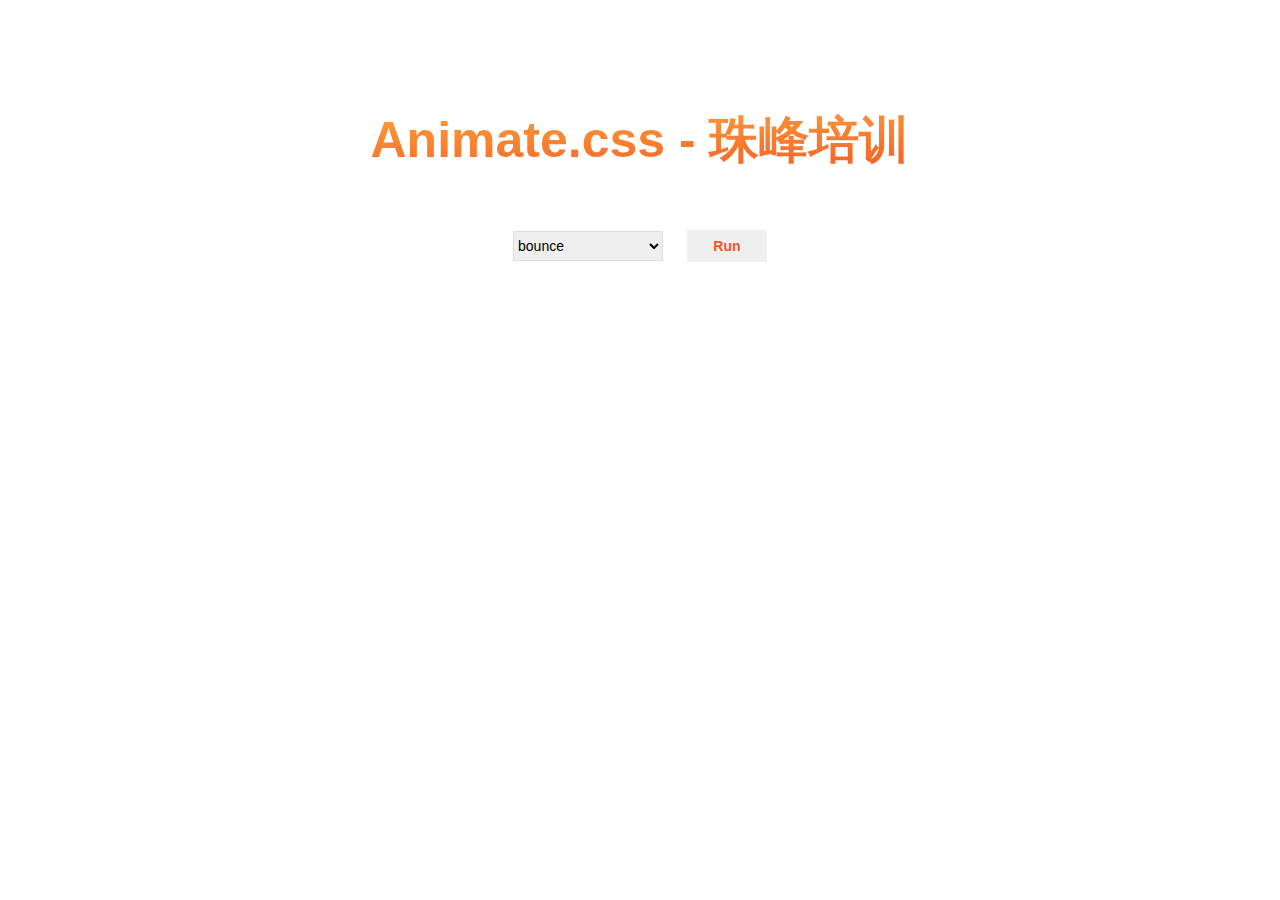
<file: 上线的项目/animate/index.html>
<!DOCTYPE html>
<html>
<head>
    <meta charset="UTF-8">
    <meta name="viewport"
          content="width=device-width, user-scalable=no, initial-scale=1.0, maximum-scale=1.0, minimum-scale=1.0"/>
    <title>Animate.css-珠峰培训</title>
    <link rel="stylesheet" href="css/reset.min.css"/>
    <link rel="stylesheet" href="css/animate.min.css"/>
    <link rel="stylesheet" href="css/animate.css"/>
    <link rel="stylesheet" href="css/index.css"/>
</head>
<body>
<main class="main">
    <h1 class="animated" id="runResult"><span>Animate.css - 珠峰培训</span></h1>

    <div class="options">
        <select class="animations">
            <optgroup label="Attention Seekers">
                <option value="bounce">bounce</option>
                <option value="flash">flash</option>
                <option value="pulse">pulse</option>
                <option value="rubberBand">rubberBand</option>
                <option value="shake">shake</option>
                <option value="swing">swing</option>
                <option value="tada">tada</option>
                <option value="wobble">wobble</option>
                <option value="jello">jello</option>
            </optgroup>

            <optgroup label="Bouncing Entrances">
                <option value="bounceIn">bounceIn</option>
                <option value="bounceInDown">bounceInDown</option>
                <option value="bounceInLeft">bounceInLeft</option>
                <option value="bounceInRight">bounceInRight</option>
                <option value="bounceInUp">bounceInUp</option>
            </optgroup>

            <optgroup label="Bouncing Exits">
                <option value="bounceOut">bounceOut</option>
                <option value="bounceOutDown">bounceOutDown</option>
                <option value="bounceOutLeft">bounceOutLeft</option>
                <option value="bounceOutRight">bounceOutRight</option>
                <option value="bounceOutUp">bounceOutUp</option>
            </optgroup>

            <optgroup label="Fading Entrances">
                <option value="fadeIn">fadeIn</option>
                <option value="fadeInDown">fadeInDown</option>
                <option value="fadeInDownBig">fadeInDownBig</option>
                <option value="fadeInLeft">fadeInLeft</option>
                <option value="fadeInLeftBig">fadeInLeftBig</option>
                <option value="fadeInRight">fadeInRight</option>
                <option value="fadeInRightBig">fadeInRightBig</option>
                <option value="fadeInUp">fadeInUp</option>
                <option value="fadeInUpBig">fadeInUpBig</option>
            </optgroup>

            <optgroup label="Fading Exits">
                <option value="fadeOut">fadeOut</option>
                <option value="fadeOutDown">fadeOutDown</option>
                <option value="fadeOutDownBig">fadeOutDownBig</option>
                <option value="fadeOutLeft">fadeOutLeft</option>
                <option value="fadeOutLeftBig">fadeOutLeftBig</option>
                <option value="fadeOutRight">fadeOutRight</option>
                <option value="fadeOutRightBig">fadeOutRightBig</option>
                <option value="fadeOutUp">fadeOutUp</option>
                <option value="fadeOutUpBig">fadeOutUpBig</option>
            </optgroup>

            <optgroup label="Flippers">
                <option value="flip">flip</option>
                <option value="flipInX">flipInX</option>
                <option value="flipInY">flipInY</option>
                <option value="flipOutX">flipOutX</option>
                <option value="flipOutY">flipOutY</option>
            </optgroup>

            <optgroup label="Lightspeed">
                <option value="lightSpeedIn">lightSpeedIn</option>
                <option value="lightSpeedOut">lightSpeedOut</option>
            </optgroup>

            <optgroup label="Rotating Entrances">
                <option value="rotateIn">rotateIn</option>
                <option value="rotateInDownLeft">rotateInDownLeft</option>
                <option value="rotateInDownRight">rotateInDownRight</option>
                <option value="rotateInUpLeft">rotateInUpLeft</option>
                <option value="rotateInUpRight">rotateInUpRight</option>
            </optgroup>

            <optgroup label="Rotating Exits">
                <option value="rotateOut">rotateOut</option>
                <option value="rotateOutDownLeft">rotateOutDownLeft</option>
                <option value="rotateOutDownRight">rotateOutDownRight</option>
                <option value="rotateOutUpLeft">rotateOutUpLeft</option>
                <option value="rotateOutUpRight">rotateOutUpRight</option>
            </optgroup>

            <optgroup label="Sliding Entrances">
                <option value="slideInUp">slideInUp</option>
                <option value="slideInDown">slideInDown</option>
                <option value="slideInLeft">slideInLeft</option>
                <option value="slideInRight">slideInRight</option>

            </optgroup>
            <optgroup label="Sliding Exits">
                <option value="slideOutUp">slideOutUp</option>
                <option value="slideOutDown">slideOutDown</option>
                <option value="slideOutLeft">slideOutLeft</option>
                <option value="slideOutRight">slideOutRight</option>

            </optgroup>

            <optgroup label="Zoom Entrances">
                <option value="zoomIn">zoomIn</option>
                <option value="zoomInDown">zoomInDown</option>
                <option value="zoomInLeft">zoomInLeft</option>
                <option value="zoomInRight">zoomInRight</option>
                <option value="zoomInUp">zoomInUp</option>
            </optgroup>

            <optgroup label="Zoom Exits">
                <option value="zoomOut">zoomOut</option>
                <option value="zoomOutDown">zoomOutDown</option>
                <option value="zoomOutLeft">zoomOutLeft</option>
                <option value="zoomOutRight">zoomOutRight</option>
                <option value="zoomOutUp">zoomOutUp</option>
            </optgroup>

            <optgroup label="Specials">
                <option value="hinge">hinge</option>
                <option value="rollIn">rollIn</option>
                <option value="rollOut">rollOut</option>
            </optgroup>
        </select>
        <input type="button" value="Run" class="animationRun">
    </div>
</main>
<script src="js/jquery-1.11.3.min.js"></script>
<script>
    $(document).ready(function () {
        var $runResult = $('#runResult'),
                $animationRun = $('.animationRun'),
                $animations = $('.animations');

        function run(val) {
            $runResult.addClass(val).on('webkitAnimationEnd mozAnimationEnd MSAnimationEnd oanimationend animationend', function () {
                $(this).removeClass(val);
            });
        }

        $animationRun.on('click', function () {
            run($animations.val());
        });

        $animations.on('change', function () {
            run($animations.val());
        });
    });
</script>
</body>
</html>
</file>
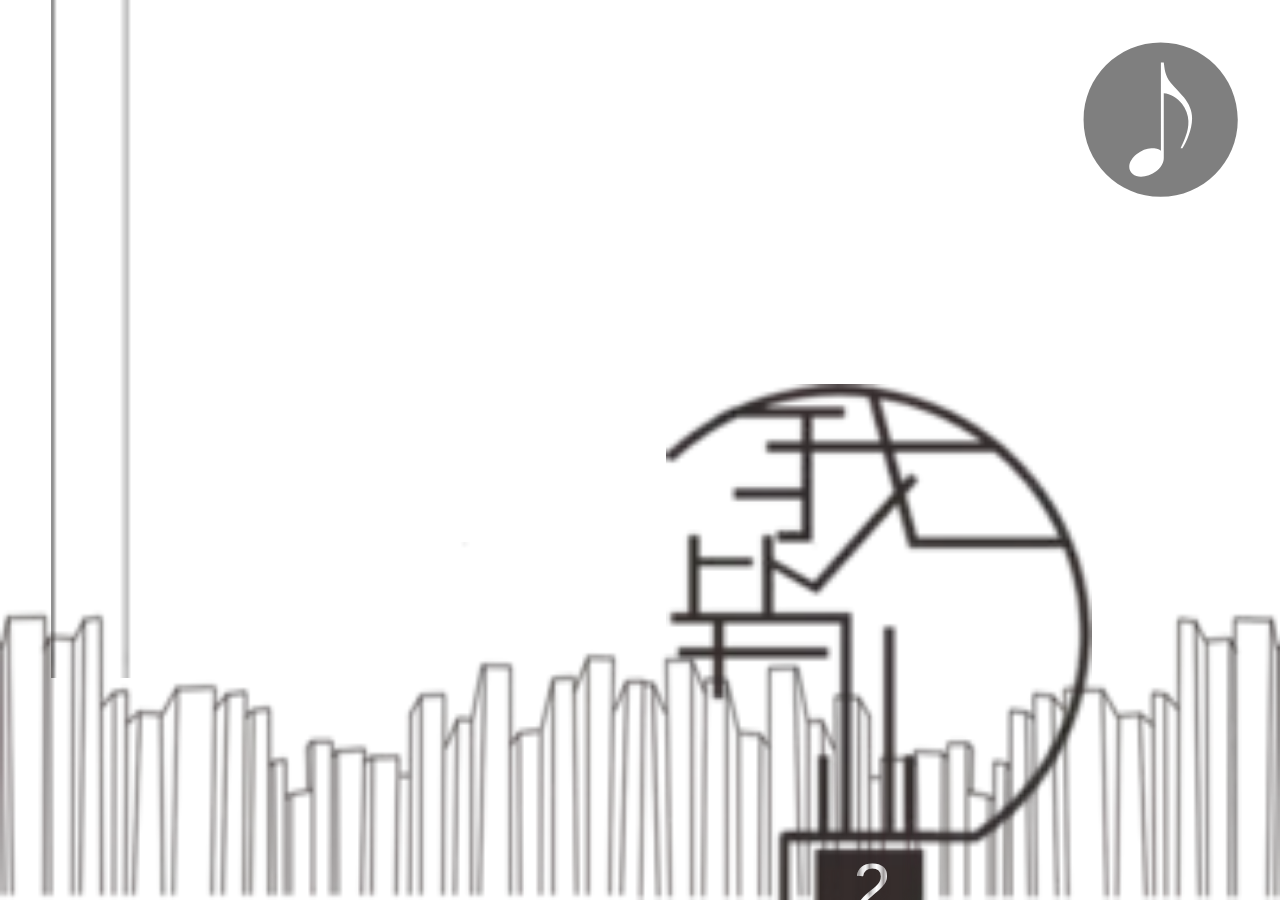
<file: 上线的项目/h5个人简历/index.html>
<!DOCTYPE html>
<html lang="en">

<head>
    <meta charset="UTF-8">
    <meta name="viewport" content="width=device-width, initial-scale=1.0">
    <meta http-equiv="X-UA-Compatible" content="ie=edge">
    <link rel="stylesheet" href="./css/index.css">
    <link rel="stylesheet" href="./css/zhufeng-animate.1.0.0.min.css">
    <title>Document</title>
    <script>
        // 750 / 100 = w / x
        let x = 100 * (document.documentElement.clientWidth || document.body.clientWidth) / 750;
        document.documentElement.style.fontSize = x + 'px'
    </script>
    <script src="./js/zepto.js"></script>
</head>

<body>

<section class="jl">
    <div class="music_icon"></div>
    <!-- 第一页 -->
    <div class="jl_first swiper-slide">
    <div class="jl_one">
        <img src="./img/jl.jpg" alt="" class='one'>
        <img src="./img/d1yyw.jpg" alt="" class='two'>
    </div>
    <div class="by_box">
        <img src="./img/by.jpg" class="by">
        <ul class="by_list">
            <li>2</li>
            <li>0</li>
            <li>1</li>
            <li>9</li>
        </ul>
    </div>
    <div class="img">
        <img src="./img/hei.jpg" class="hei_img">
        <img src="./img/d1y-zx.jpg" class="qingkuang_img">
        <img src="./img/ysjiantou.jpg" class="jiantou_img">
        <img src="./img/myxf.jpg" alt="" class="bj_img">
    </div>
    </div>
    <!-- 第二页 -->
    <div class="jl_twoth swiper-slide">
             <span class="xgsj">
                 <img src="./img/zwpjs.jpg">
                 <span> 相关实践</span>
            </span>
        <span class="sj">
                 <img src="./img/d3y-1.jpg">
                 <span>2010年10月，进入虫二设计工作室开始学习建筑动画建筑概念设计方面的知识。</span>
            </span>
        <span class="dr">
                 <img src="./img/d3y-2.jpg">
                 <span>2011年10月，参与岳阳市旅游局“环南湖旅游规划设计”动画项目制作。</span>
            </span>
        <span class="ly">
                 <img src="./img/d3y-5.jpg">
                 <span>2012年4-5月,参与湖南理工学院小区蔡老师别墅（美式田园风格）室内设计项目。</span>
             </span>
        <span class="bs">
                 <img src="./img/d3y-4.jpg">
                 <span>2012年8月，担任岳阳市虫二设计工作室环艺方向软件主教 </span>
             </span>
        <span class="xm">
                 <img src="./img/d3y-5.jpg">
                 <span>2013年1月，参与岳阳市济海物流园鸟瞰规划设计项目。</span>
             </span>
        <img src="./img/myxf.jpg">
    </div>
    <!-- 第三页 -->
    <div class="jl_third swiper-slide">
             <span class="zw">
                 <img src="./img/zwpjs.jpg">
                <span>自我评价</span>
             </span>
        <span class="zw_zhong">
                    &nbsp;&nbsp;&nbsp;&nbsp;我是一个对生活和设计充满无限热情的人。喜欢书籍、电影、音乐、摄影、旅游。
             </span>
        <span class="zw_daduan">
                    &nbsp;&nbsp;&nbsp;&nbsp;大学四年的锻炼，让我对环境有很好的适应能力。通过与团队一起合作完成各项设计，养成了一种良好的团队精神。在生活与工作上都用一种积极的态度去面对。即将步入社会踏上一个新的旅途的我们都很迷茫，不知道第一份工作会是什么会遇见怎样的同事怎么样的领导，但我相信不管在什么时候只要脚踏实地，走好当下的每一步，每天以一个崭新的姿态去迎接它，美好的明天终究会到来的。
             </span>
        <span class="zw_wei">
                <img src="./img/zwpjk.jpg">
                <div class="grzy">
                    <span>个人主页:www.xxx.com</span>
                </div>
                <div class="dzyx">
                    <span>电子邮箱:dianzi@163.com</span>
                </div>
                <div class="dh">
                    <span>电话:15510905994</span>
                </div>
             </span>
        <img src="./img/myxf.jpg">
    </div>
</section>
<audio src="victory.m4a" id="audio" autoplay></audio>
<script src="./js/index.js"></script>
</body>

</html>
</file>
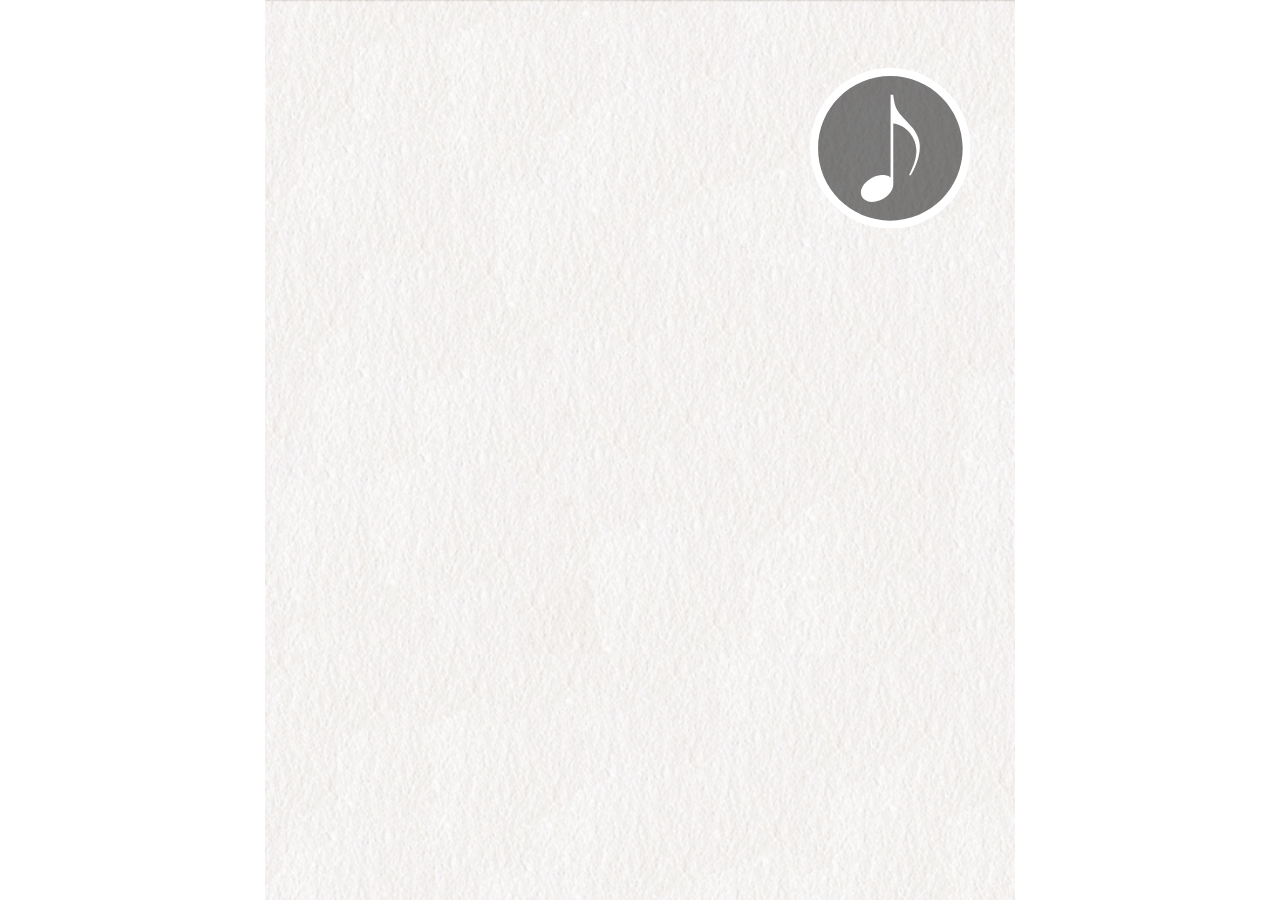
<file: 上线的项目/day-18.html>
<!DOCTYPE html>
<html lang="en">
<head>
    <meta charset="UTF-8">
    <meta name="viewport"
          content="width=device-width, user-scalable=no, initial-scale=1.0, maximum-scale=1.0, minimum-scale=1.0">
    <title>Title</title>
    <link rel="stylesheet" href="css/zhufeng-animate.1.0.0.min.css">
    <link rel="stylesheet" href="css/style-1.css">
    <script src="js/flexible.js"></script>
    <script src="js/zepto.js"></script>
    <script>
        // 750/100 = w / x
        let x = 100 * (document.documentElement.clientWidth || document.body.clientWidth) / 750;
        document.documentElement.style.fontSize = x + 'px';
        // 前提是 有 meta viewport
    </script>
    <!--    <script src="js/zhufeng-aniamte-phone-1.0.0.min.js"></script>-->

</head>
<body>
<main class="mainBox">
    <div class="swiper-container">
        <div class="swiper-wrapper">
            <div class="music_icon"></div>
            <div class="swiper-slide page1 " id="page1">
                <img src="img/index_1.png" alt="">
                <img src="img/index_2.png" alt="">
                <img src="img/index_3.png" alt="">
                <img src="img/index_4.png" alt="">
                <img src="img/index_5.png" alt="">
            </div>
            <div class="swiper-slide page2  " id="page2">
                <img src="img/img-1.png" alt="">
                <img src="img/page2_2.png" alt="">
                <img src="img/page2_5.png" alt="">
                <img src="img/page2_7.png" alt="">
                <img src="img/page2_8.png" alt="">
                <div class="text">
                    <h1>一段随笔</h1>
                    <p>每个人对佛的理解不一样，这也跟人的性情有关。你看有的人刻的佛，要么奸笑，要么淫笑，还有刻的眉苦脸的。很难刻。佛像一刻就知道，那个味道很难把握，怎么能刻出那种神秘的，纯净的微笑，那是最难的。
                        文物其实跟人是一样的，你看，我们从过去最早的时候说，玉有六德，以玉比君子。玉就一块破石头，它有什么德性啊？但是中国人就能从上面看出德性来。
                        所以中国人做一把椅子，就像在做一个人一样，他是用人的品格来要求这个椅子的。中国古代人讲究格物，就是以自身来观物，又以物来观自己。
                        所以故宫这些东西是有生命的，人在制物的过程中，总是要把自己想办法融到里头去。人在这个世上来了，走了一趟，虽然都想在世界上留点啥，觉得这样自己才有价值。
                        很多人都一般认为，文物修复工作者是因为把这个文物修好了，所以他有价值。
                        其实不见得是这么一个简单的方面，他在修这个文物的过程中，他跟它的交流，他对它的体悟，他上面已经把自己也融到里头。这样的物自然就承载了人的意识，承载了人的审美，承载了人的认识。
                        文物是死的，要文物干什么，要文物的目的就是为了要让它传播文化，不是说文物就是为了保留一个物品放在那儿。
                        那没有什么价值。
                    </p>
                </div>
            </div>
            <div class="swiper-slide page3  " id="page3">
                <img src="img/page2_4.png" alt="">
                <img src="img/page2_5.png" alt="">
                <img src="img/page2_3.png" alt="">
                <img src="img/person_2.jpg" alt="">
                <img src="img/page2_6.png" alt="">
                <img src="img/person_4.jpg" alt="">
                <img src="img/page2_6.png" alt="">
                <img src="img/person_7.jpg" alt="">
                <img src="img/page2_6.png" alt="">
                <img src="img/page2_8.png" alt="">
            </div>
        </div>
    </div>

</main>
<audio src="audio/remembrance_of_youth.m4a" id="audio" autoplay></audio>

<script src="js/index-1.js"></script>
</body>
</html>
</file>
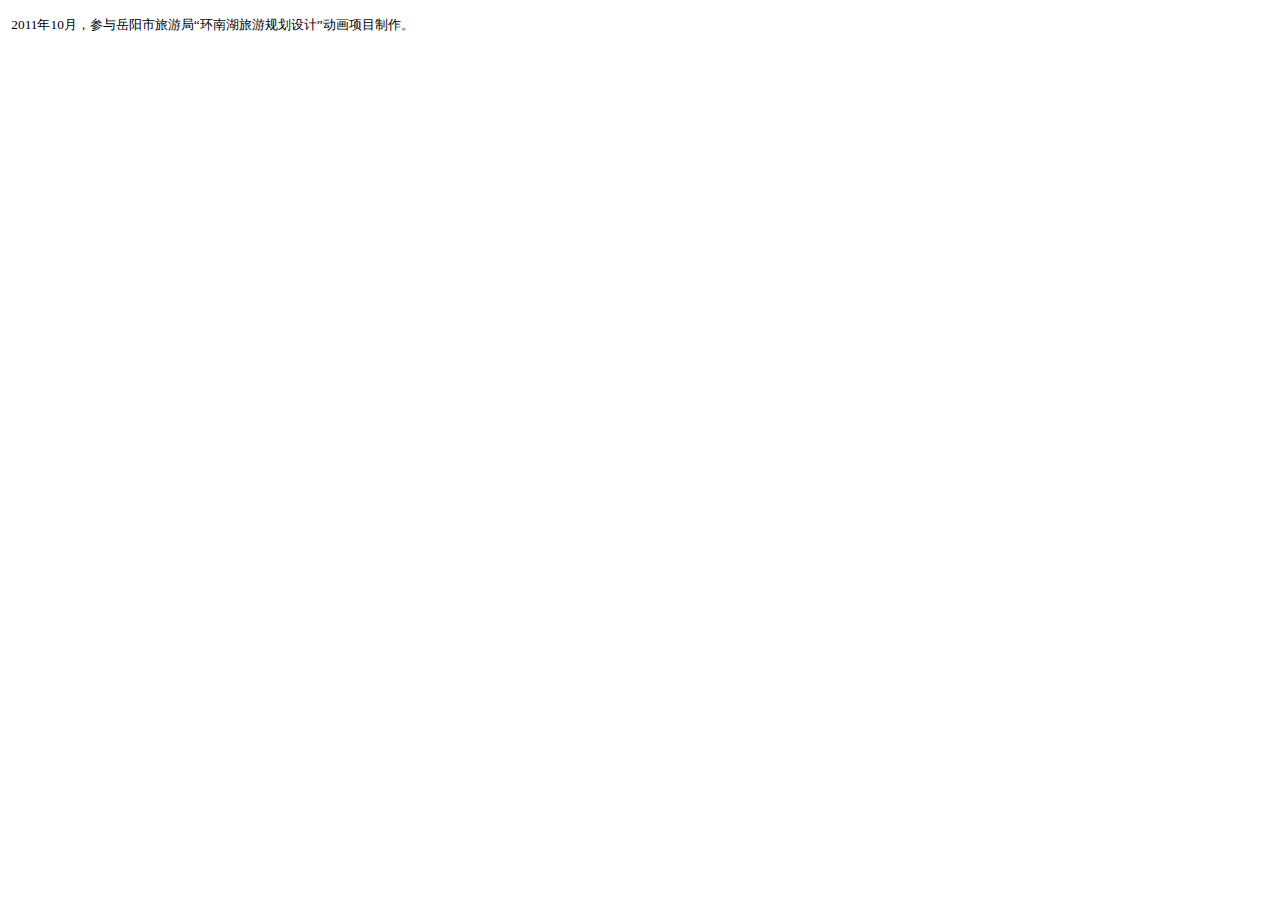
<file: 上线的项目/h5个人简历/111.html>
<!DOCTYPE html>
<html lang="en">

<head>
    <meta charset="UTF-8">
    <meta name="viewport" content="width=device-width, initial-scale=1.0">
    <meta http-equiv="X-UA-Compatible" content="ie=edge">
    <title>Document</title>
</head>

<body>
<div id="9912101622" ctype="2" class="element comp_paragraph editable-text"
     style="cursor: default; user-select: auto; font-size: 24px; -webkit-writing-mode: horizontal-tb; writing-mode: horizontal-tb; min-height: inherit;">
    <span style="color: rgb(0, 0, 0); font-size: 13.3333px; line-height: 13.3333px;">&nbsp;2011年10月，参与岳阳市旅游局“环南湖旅游规划设计”动画项目制作。</span>
</div>
</body>

</html>
</file>
<file: 上线的项目/animate/css/index.css>
html, body {
    width: 100%;
    height: 100%;
    font-family: "\5FAE\8F6F\96C5\9ED1", Helvetica, sans-serif;
    font-size: 14px;
    color: #555;
    overflow: hidden;
    -webkit-user-select: none;
}

.main {
    margin: 100px auto;
    width: 640px;
}

.main h1 {
    text-align: center;
    font-size: 50px;
}

.main h1 span {
    display: block;
    line-height: 80px;
    color: #f35626;
    background-image: -webkit-linear-gradient(92deg, #f35626, #feab3a);
    -webkit-background-clip: text;
    -webkit-text-fill-color: transparent;
    -webkit-animation: textMove 30s infinite;
    animation: textMove 30s infinite;
}

@-webkit-keyframes textMove {
    0% {
        -webkit-filter: hue-rotate(0deg);
        filter: hue-rotate(0deg);
    }
    100% {
        -webkit-filter: hue-rotate(360deg);
        filter: hue-rotate(360deg);
    }
}

@keyframes textMove {
    0% {
        -webkit-filter: hue-rotate(0deg);
        filter: hue-rotate(0deg);
    }
    100% {
        -webkit-filter: hue-rotate(360deg);
        filter: hue-rotate(360deg);
    }
}

.main .options {
    margin-top: 50px;
    text-align: center;
}

.main .animations, .main .animationRun {
    margin: 0 10px;
    display: inline-block;
    width: 150px;
    height: 30px;
    line-height: 30px;
    border: 1px solid #ddd;
    cursor: pointer;
}

.main .animationRun {
    width: 80px;
    height: 32px;
    line-height: 32px;
    border: none;
    color: #f35626;
    font-weight: bold;
}

@media all and (max-width: 640px) {
    .main {
        margin: 20px auto;
        width: 100%;
    }
}
</file>
<file: 上线的项目/h5个人简历/css/index.css>
* {
  margin: 0;
  padding: 0;
  list-style: none;
}
/*.hied {*/
/*  display: none;*/
/*}*/
html,
body {
  overflow: hidden;
  width: 100%;
  height: 100%;
  background-image: url(../img/beijingtu.jpg);
}
.jl {
  position: relative;
  left: 0;
  top: 0;
  width: 100%;
  height: 100%;
}
.jl .music_icon{
  z-index: 5000;
  position: fixed;
  width: 1rem;
  height: 1rem;
  background: url('../img/music.svg')no-repeat;
  right: 0.2rem;
  top: 0.2rem;
  background-size: contain;
  animation: move123 1s linear infinite;
  animation-play-state: running;
}
.jl .jl_first {
  position: absolute;
  left: 0;
  top: 0;
  width: 100%;
  height: 100%;
  background: #ffffff;
  z-index: 10;
}
.jl .jl_first .jl_one {
  width: 100%;
  height: 100%;
}
.jl .jl_first .jl_one .one {
  position: absolute;
  left: 0.3rem;
  bottom: 1.3rem;
  width: 1.9rem;
  height: 10rem;
  animation: bounceInDown 1s both;
}
.jl .jl_first .jl_one .two {
  position: absolute;
  left: 0.35rem;
  top: 6.9rem;
  animation: fadeIn 1s 1s both;
}
.jl .jl_first .by_box {
  width: 100%;
  height: 100%;
}
.jl .jl_first .by_box .by {
  display: block;
  width: 2.5rem;
  height: 5rem;
  position: absolute;
  top: 2.25rem;
  left: 3.9rem;
  animation: fadeIn 1s 1.5s both;
}
.jl .jl_first .by_box .by_list {
  font-size: 0.4rem;
  position: absolute;
  left: 5rem;
  top: 4.9rem;
  color: white;
}
.jl .jl_first .by_box .by_list li {
  line-height: 0.6rem;
  animation: fadeIn 1s 1.8s both;
}
.jl .jl_first .img {
  width: 100%;
  height: 100%;
}
.jl .jl_first .img .hei_img {
  position: absolute;
  left: 3.6rem;
  top: 6.7rem;
  animation: fadeInLeft 1s 1.9s both;
}
.jl .jl_first .img .qingkuang_img {
  position: absolute;
  left: 3.6rem;
  top: 7.9rem;
  animation: rotateInUpLeft 1s 2s both;
}
.jl .jl_first .img .jiantou_img {
  position: absolute;
  left: 6.9rem;
  top: 10.5rem;
}
.jl .jl_first .img .bj_img {
  width: 100%;
  height: 2.1rem;
  position: absolute;
  bottom: 0rem;
  left: 0rem;
}
.jl .jl_twoth {
  position: absolute;
  left: 0;
  top: 0;
  height: 100%;
  width: 100%;
  background: #ffffff;
  z-index: 2;
}
.jl .jl_twoth .xgsj {
  height: 100%;
  width: 100%;
}
.jl .jl_twoth .xgsj img {
  position: absolute;
  left: 0.6rem;
  top: 0.6rem;
  width: 1.6rem;
  height: 0.7rem;
  animation: fadeIn 1s 1s both;
}
.jl .jl_twoth .xgsj span {
  position: absolute;
  left: 0.8rem;
  top: 0.65rem;
  font-size: 0.4rem;
  animation: fadeIn 1s 1.5s both;
}
.jl .jl_twoth .sj {
  height: 100%;
  width: 100%;
}
.jl .jl_twoth .sj img {
  position: absolute;
  left: 1rem;
  top: 1.6rem;
  width: 2.5rem;
  height: 3rem;
  animation: fadeInLeft 1s 2s both;
}
.jl .jl_twoth .sj span {
  position: absolute;
  width: 1.6rem;
  height: 3rem;
  left: 1.3rem;
  top: 1.9rem;
  line-height: 0.4rem;
  font-size: 0.15rem;
  animation: fadeIn 1s 2.5s both;
}
.jl .jl_twoth .dr {
  height: 100%;
  width: 100%;
}
.jl .jl_twoth .dr img {
  position: relative;
  left: 4.5rem;
  top: 1rem;
  width: 2.5rem;
  animation: fadeInRight 1s 3s both;
}
.jl .jl_twoth .dr span {
  position: absolute;
  width: 1.8rem;
  height: 3rem;
  left: 4.9rem;
  top: 1.3rem;
  line-height: 0.4rem;
  font-size: 0.15rem;
  animation: fadeIn 1s 3.5s both;
}
.jl .jl_twoth .ly {
  height: 100%;
  width: 100%;
}
.jl .jl_twoth .ly img {
  position: absolute;
  left: 4.5rem;
  width: 2.8rem;
  height: 2.3rem;
  top: 5.3rem;
  animation: fadeInRight 1s 4s both;
}
.jl .jl_twoth .ly span {
  position: absolute;
  width: 2rem;
  height: 3rem;
  left: 4.9rem;
  top: 5.5rem;
  line-height: 0.4rem;
  font-size: 0.15rem;
  animation: fadeIn 1s 4.5s both;
}
.jl .jl_twoth .bs {
  width: 100%;
  height: 100%;
}
.jl .jl_twoth .bs img {
  position: absolute;
  left: 1rem;
  top: 6.6rem;
  width: 2.5rem;
  animation: fadeInLeft 1s 5s both;
}
.jl .jl_twoth .bs span {
  position: absolute;
  width: 1.8rem;
  height: 3rem;
  left: 1.3rem;
  top: 7.6rem;
  line-height: 0.4rem;
  font-size: 0.15rem;
  animation: fadeIn 1s 5.5s both;
}
.jl .jl_twoth .xm {
  width: 100%;
  height: 100%;
}
.jl .jl_twoth .xm img {
  position: absolute;
  left: 4.6rem;
  top: 8.6rem;
  width: 2.5rem;
  height: 2.5rem;
  animation: fadeInRight 1s 6s both;
}
.jl .jl_twoth .xm span {
  position: absolute;
  width: 1.8rem;
  height: 3rem;
  left: 4.9rem;
  top: 9rem;
  line-height: 0.4rem;
  font-size: 0.15rem;
  animation: fadeIn 1s 6.5s both;
}
.jl .jl_twoth img {
  position: absolute;
  bottom: 0;
  left: 0;
  height: 2.5rem;
  width: 100%;
}
.jl .jl_third {
  position:absolute;
  left: 0;
  top: 0;
  width: 100%;
  height: 100%;
  background: #ffffff;
  z-index: 1;
}
.jl .jl_third .zw {
  height: 100%;
  width: 100%;
}
.jl .jl_third .zw img {
  position: absolute;
  left: 0.3rem;
  top: 0.3rem;
  width: 2.3rem;
  animation: fadeIn 1s 1s both;
}
.jl .jl_third .zw span {
  position: absolute;
  left: 0.7rem;
  top: 0.35rem;
  font-size: 0.4rem;
  animation: fadeIn 1s 1.5s both;
}
.jl .jl_third .zw_zhong {
  position: absolute;
  left: 0.3rem;
  top: 1.5rem;
  font-size: 0.4rem;
  width: 7rem;
  animation: fadeIn 1s 2s both;
}
.jl .jl_third .zw_daduan {
  position: absolute;
  left: 0.3rem;
  top: 3.5rem;
  font-size: 0.38rem;
  width: 7rem;
  animation: fadeIn 1s 2.5s both;
}
.jl .jl_third .zw_wei {
  height: 100%;
  width: 100%;
}
.jl .jl_third .zw_wei img {
  position: absolute;
  left: 0.5rem;
  top: 8.8rem;
  width: 7rem;
  animation: bounceIn 1s 3s both;
}
.jl .jl_third .zw_wei .grzy {
  width: 3.9rem;
  position: absolute;
  top: 9.6rem;
  left: 1.9rem;
  text-align: center;
  font-size: 0.3rem;
  background: white;
  border-radius: 0.3rem;
  animation: rollIn 1s 3.5s both;
}
.jl .jl_third .zw_wei .grzy span {
  animation: fadeIn 1s 4s both;
}
.jl .jl_third .zw_wei .dzyx {
  width: 3.9rem;
  position: absolute;
  top: 10.2rem;
  left: 1.9rem;
  text-align: center;
  font-size: 0.3rem;
  background: white;
  border-radius: 0.3rem;
  animation: rollIn 1s 4.5s both;
}
.jl .jl_third .zw_wei .dzyx span {
  animation: fadeIn 1s 5s both;
}
.jl .jl_third .zw_wei .dh {
  width: 3.9rem;
  position: absolute;
  top: 10.8rem;
  left: 1.9rem;
  text-align: center;
  font-size: 0.3rem;
  background: white;
  border-radius: 0.3rem;
  animation: rollIn 1s 5.5s both;
}
.jl .jl_third .zw_wei .dh span {
  animation: fadeIn 1s 6s both;
}
.jl .jl_third img {
  position: absolute;
  bottom: 0;
  left: 0.15rem;
}
@keyframes move123 {
  0% {
    transform: rotate(0);
  }
  100% {
    transform: rotate(360deg);
  }
}
</file>
<file: 上线的项目/css/style-1.css>
.hide{
    display: none;
}
.page1,.page2,.page3{
    transition:transform 0.5s
}
.page1 {
    position: absolute;
    background: url("../img/index_6.png") no-repeat;
    background-size: cover;
    z-index: 10;
}

.page1 img {
    position: absolute;
    opacity: 0;
}

.page1 img:nth-of-type(1) {
    right: 0;
    top: -0.14rem;
    width: 8rem;
    height: 4.48rem;
}

.page1 img:nth-of-type(2) {
    left: 0;
    bottom: 0;
    width: 100%;
}

.page1 img:nth-of-type(3) {
    left: 1.36rem;
    top: 7rem;
    width: 3.8rem;
    height: 2rem;
}

.page1 img:nth-of-type(4) {
    left: 0.2rem;
    top: 4rem;
    width: 2.6rem;
    height: 2.5rem;
}

.page1 img:nth-of-type(5) {
    right: -0.1rem;
    top:3.5rem;
    width: 5rem;
    height: 5rem;
}

#page1 img:nth-of-type(1) {
    animation: bounceInRight 2s both;
}

#page1 img:nth-of-type(2) {
    animation: bounceInUp 3s both;
}

#page1 img:nth-of-type(4) {
    animation: zoomIn 1s 1s both;
}

#page1 img:nth-of-type(5) {
    animation: rotateInDownRight 1s 2s both;
}

#page1 img:nth-of-type(3) {
    animation: zoomIn 1s 3s both;
}


.page2 {
    background: url("../img/page2_1.jpg") no-repeat;
    background-size: cover;
    position: absolute;
    z-index: 2;
}
.page2 img{
    position: absolute;
}
.page2 img:nth-of-type(1) {
    left: 0.3rem;
    top: 0.3rem;
    width: 90%;
    height: 90%;
}

.page2 img:nth-of-type(2) {
    right: 0;
    bottom:0;
    width: 3.5rem;
}
.page2 img:nth-of-type(3) {
    right: 0;
    top:0;
}
.page2 img:nth-of-type(4) {
    left: 0;
    top:0;
    width: 3.5rem;
}
.page2 img:nth-of-type(5) {
    left: 0;
    bottom:0;
}

.page2 .text {
    display: block;
    padding: 1rem 0.5rem 0.1rem 0.5rem;
    box-sizing: border-box;
    width: 100%;
    position: relative;
}

.page2 .text h1 {
    position: absolute;
    left: 0.2rem;
    top: 0.5rem;
    padding-left: 0.9rem;
    font-size: 0.4rem;

}

.page2 .text p {
position: absolute;
    left: 0;
    top: 0;
    font-size: 0.3rem;
    padding: 1.5rem 0.5rem 0.1rem 0.5rem;

}
#page2 .text p{
    animation: fadeInDown 2s  2s both;
}
#page2 img:nth-of-type(1) {
    animation: rotateInDownLeft 2s both;
}

#page2 img:nth-of-type(2) {
    animation: bounceInUp 3s both;
}

#page2 img:nth-of-type(4) {
    animation: zoomIn 1s 1s both;
}

#page2 img:nth-of-type(5) {
    animation: rotateInDownRight 1s 2s both;
}

#page2 img:nth-of-type(3) {
    animation: zoomIn 1s 3s both;
}
.page3 {
    position: absolute;
    background: url("../img/page2_1.jpg") no-repeat;
    background-size: cover;
    z-index: 1;
}

.page3 img {
    position: absolute;
}
.page3 img:nth-of-type(1) {
    left: 0.2rem;
    top: 0;
    width: 2rem;
    height: 3rem;
}
.page3 img:nth-of-type(2) {
    right: 0.3rem;
    top: 1.5rem;
}
.page3 img:nth-of-type(3) {
    left: 1.2rem;
    bottom: 0.3rem;
    width: 3.5rem;
}
.page3 img:nth-of-type(4) {
    left: 0.5rem;
    top: 3.5rem;
    width: 30%;
}
.page3 img:nth-of-type(5) {
    left: 0.3rem;
    top: 3rem;
    width: 2.9rem;
    height: 3.3rem;
}
.page3 img:nth-of-type(6) {
    right: 0.3rem;
    top: 4.05rem;
    width: 50%;
}
.page3 img:nth-of-type(7) {
    right: 0.2rem;
    top: 3.6rem;
    width: 4rem;
    height: 3.3rem;
}
.page3 img:nth-of-type(8) {
    left: 1.2rem;
    top: 30em;
    width: 4rem;
}
.page3 img:nth-of-type(9) {
    left: 1rem;
    top: 6.8rem;
    width: 4.4rem;
    height: 3.3rem;
}
.page3 img:nth-of-type(10) {
    right: 0;
    bottom: 0;
    width: 3rem;
}
#page3 img:nth-of-type(1) {
    animation: rotateInDownLeft 2s both;
}
#page3 img:nth-of-type(2) {
    animation: bounceInUp 3s both;
}
#page3 img:nth-of-type(3) {
    animation: zoomInDown 3s both;
}
#page3 img:nth-of-type(4) {
    animation: slideInLeft 2s  both;
}
#page3 img:nth-of-type(5) {
    animation: rotateInUpLeft 2s 1s both;
}
#page3 img:nth-of-type(6) {
    animation: fadeInRightBig 2s both;
}
#page3 img:nth-of-type(7) {
    animation: fadeInRight 2s both;
}
#page3 img:nth-of-type(8) {
      animation: rollIn 2s both;
  }
#page3 img:nth-of-type(9) {
    animation: bounceInUp 2s both;
}
.mainBox .music_icon{
    z-index: 1000;
    position: fixed;
    width: 0.93333333rem;
    height: 0.93333333rem;
    background: url('../img/music.svg') no-repeat;
    background-size: contain;
    right: 0.26666667rem;
    top: 0.4rem;
    animation: move123 1s linear infinite;
    animation-play-state: running;
}
@keyframes move123 {
    0% {
        transform: rotate(0);
    }
    100% {
        transform: rotate(360deg);
    }
}
</file>
